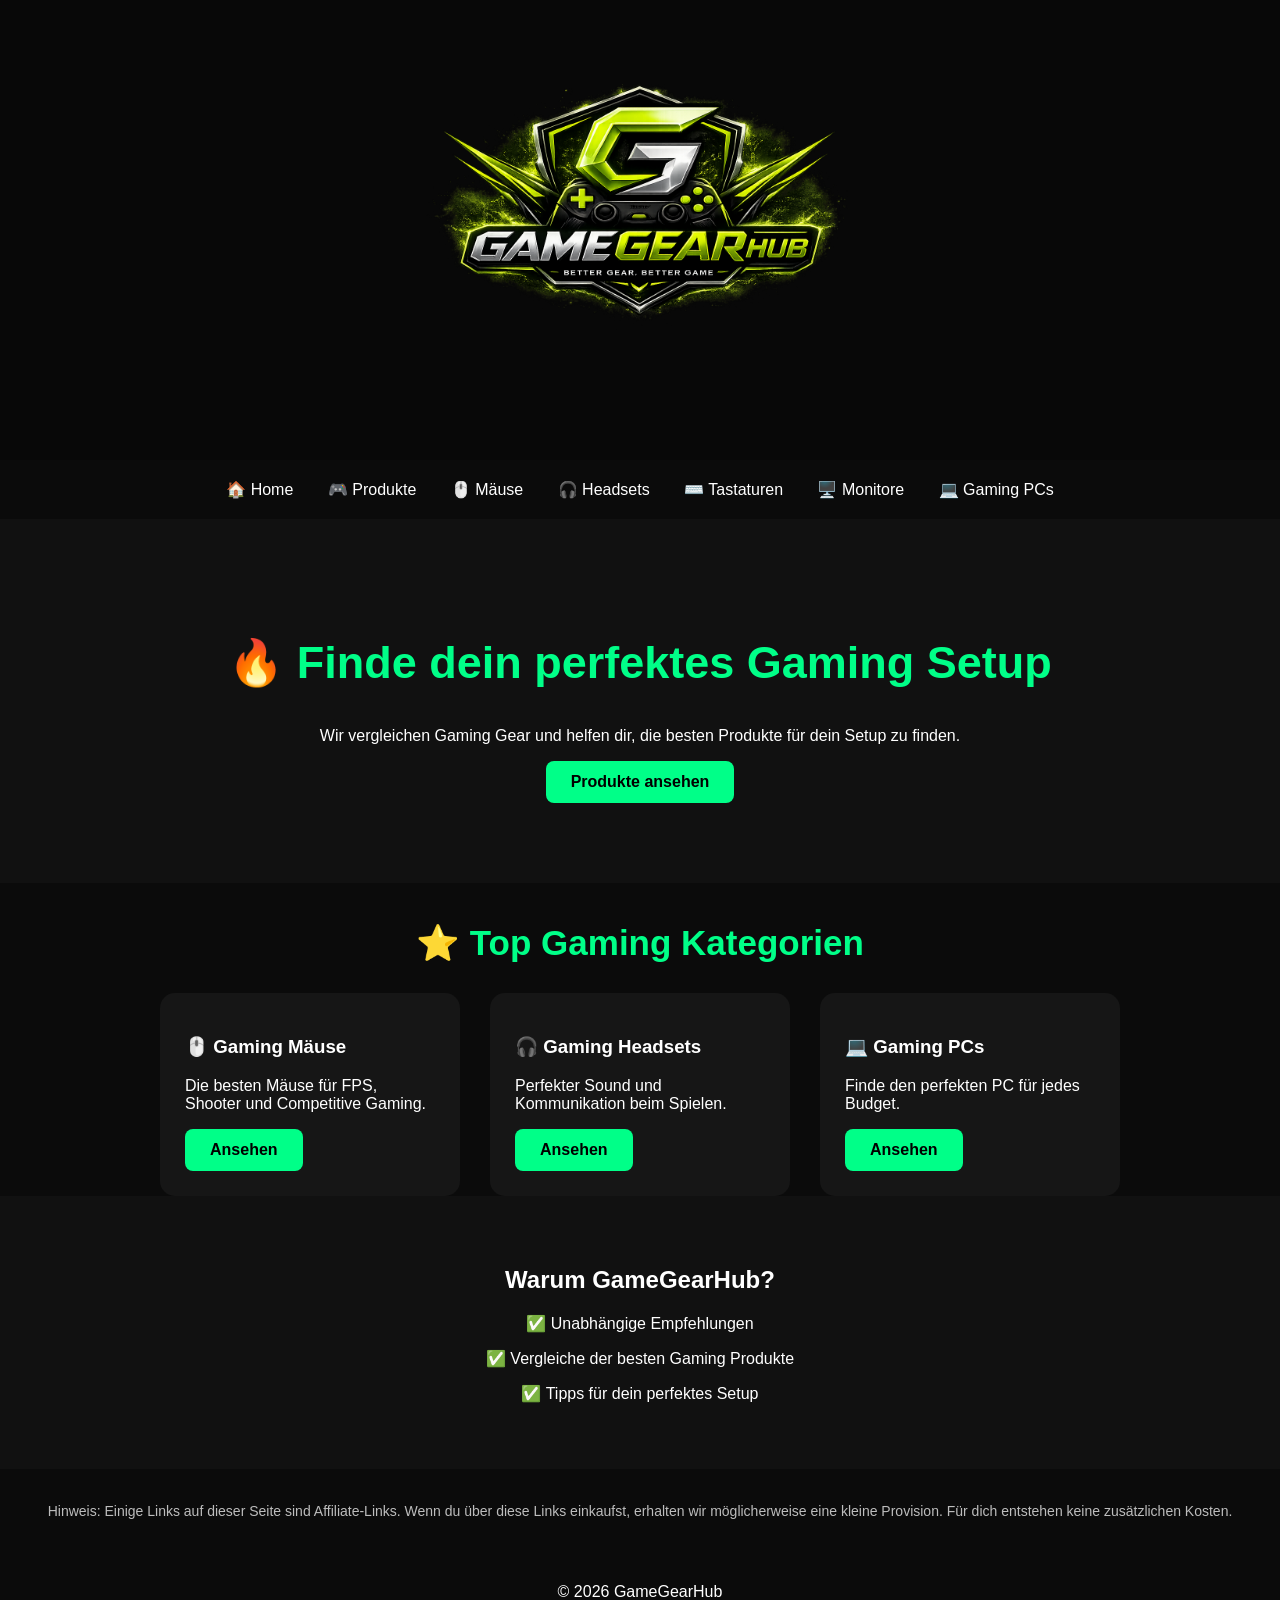
<file: index.html>
<!DOCTYPE html>
<html lang="de">

<head>

<meta charset="UTF-8">
<meta name="viewport" content="width=device-width, initial-scale=1.0">

<title>GameGearHub - Best Gaming Gear 2026</title>

<link rel="stylesheet" href="style.css">

</head>


<body>


<header class="main-header">
    <a href="index.html">
        <img src="images/logo.png" alt="GameGearHub Logo" class="logo">
    </a>
</header>



<nav>

<a href="index.html">🏠 Home</a>

<a href="products.html">🎮 Produkte</a>

<a href="categories/mouse.html">🖱️ Mäuse</a>

<a href="categories/headsets.html">🎧 Headsets</a>

<a href="categories/keyboards.html">⌨️ Tastaturen</a>

<a href="categories/monitors.html">🖥️ Monitore</a>

<a href="categories/gaming-pcs.html">💻 Gaming PCs</a>

</nav>




<section class="hero">

<h2>🔥 Finde dein perfektes Gaming Setup</h2>

<p>
Wir vergleichen Gaming Gear und helfen dir,
die besten Produkte für dein Setup zu finden.
</p>


<a class="buy" href="products.html">
Produkte ansehen
</a>


</section>




<section>

<h2 class="title">
⭐ Top Gaming Kategorien
</h2>


<div class="products">


<div class="card">

<h3>🖱️ Gaming Mäuse</h3>

<p>
Die besten Mäuse für FPS, Shooter und Competitive Gaming.
</p>

<a class="buy" href="categories/mouse.html">
Ansehen
</a>

</div>



<div class="card">

<h3>🎧 Gaming Headsets</h3>

<p>
Perfekter Sound und Kommunikation beim Spielen.
</p>

<a class="buy" href="categories/headsets.html">
Ansehen
</a>

</div>



<div class="card">

<h3>💻 Gaming PCs</h3>

<p>
Finde den perfekten PC für jedes Budget.
</p>

<a class="buy" href="categories/gaming-pcs.html">
Ansehen
</a>

</div>



</div>

</section>





<section class="why">


<h2>
Warum GameGearHub?
</h2>


<p>
✅ Unabhängige Empfehlungen
</p>

<p>
✅ Vergleiche der besten Gaming Produkte
</p>

<p>
✅ Tipps für dein perfektes Setup
</p>


</section>

<p class="affiliate-hinweis">
    Hinweis: Einige Links auf dieser Seite sind Affiliate-Links.
    Wenn du über diese Links einkaufst, erhalten wir möglicherweise eine kleine Provision.
    Für dich entstehen keine zusätzlichen Kosten.
</p>



<footer>

© 2026 GameGearHub

</footer>


</body>

</html>
</file>
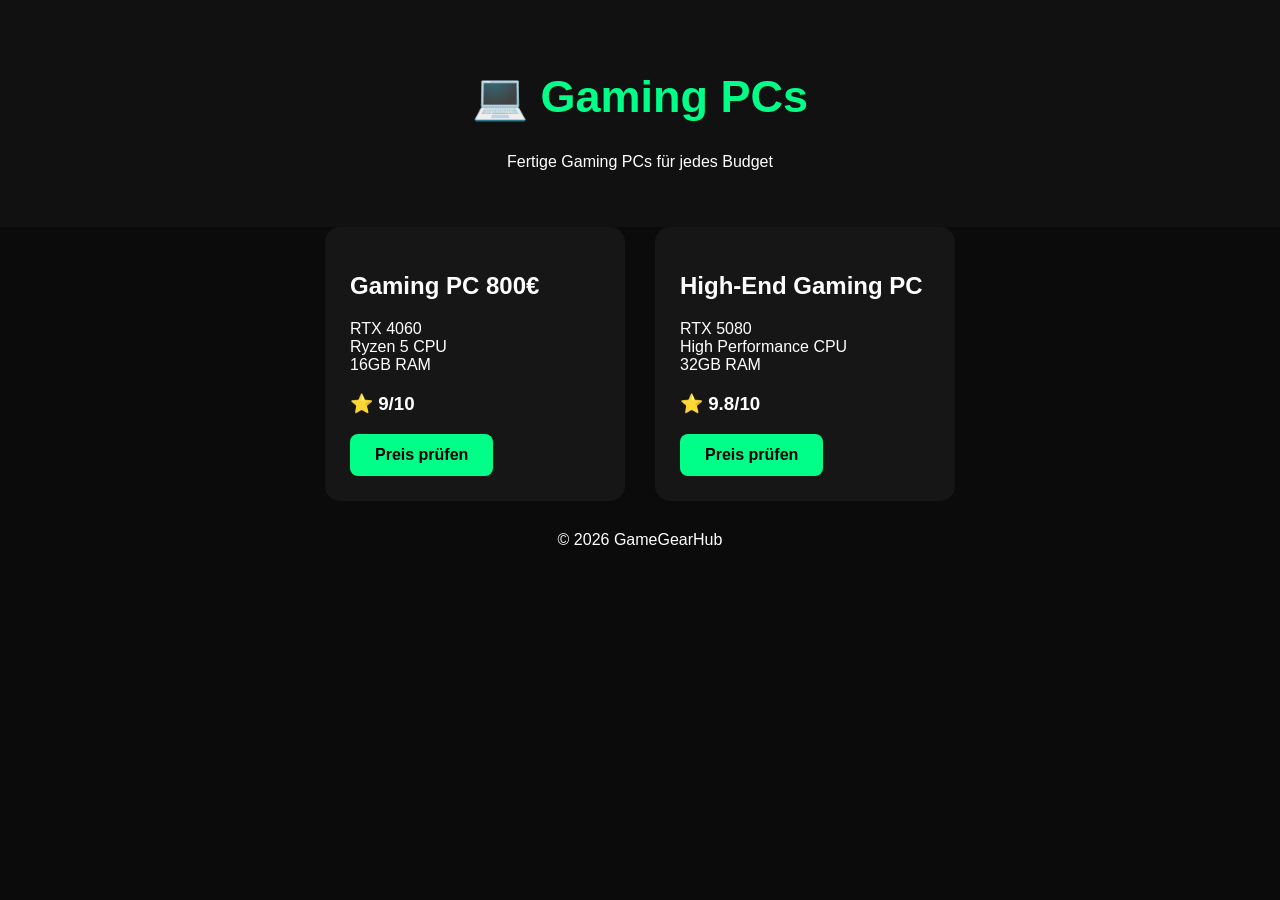
<file: categories/gaming-pcs.html>
<!DOCTYPE html>
<html lang="de">

<head>

<meta charset="UTF-8">

<title>Gaming PCs | GameGearHub</title>

<link rel="stylesheet" href="../style.css">

</head>


<body>


<header>

<h1>💻 Gaming PCs</h1>

<p>Fertige Gaming PCs für jedes Budget</p>

</header>



<section class="products">


<div class="card">

<h2>Gaming PC 800€</h2>

<p>

RTX 4060
<br>
Ryzen 5 CPU
<br>
16GB RAM

</p>

<h3>⭐ 9/10</h3>

<a class="buy" href="#">
Preis prüfen
</a>

</div>



<div class="card">

<h2>High-End Gaming PC</h2>

<p>

RTX 5080
<br>
High Performance CPU
<br>
32GB RAM

</p>

<h3>⭐ 9.8/10</h3>

<a class="buy" href="#">
Preis prüfen
</a>

</div>


</section>


<footer>

© 2026 GameGearHub

</footer>


</body>

</html>
</file>
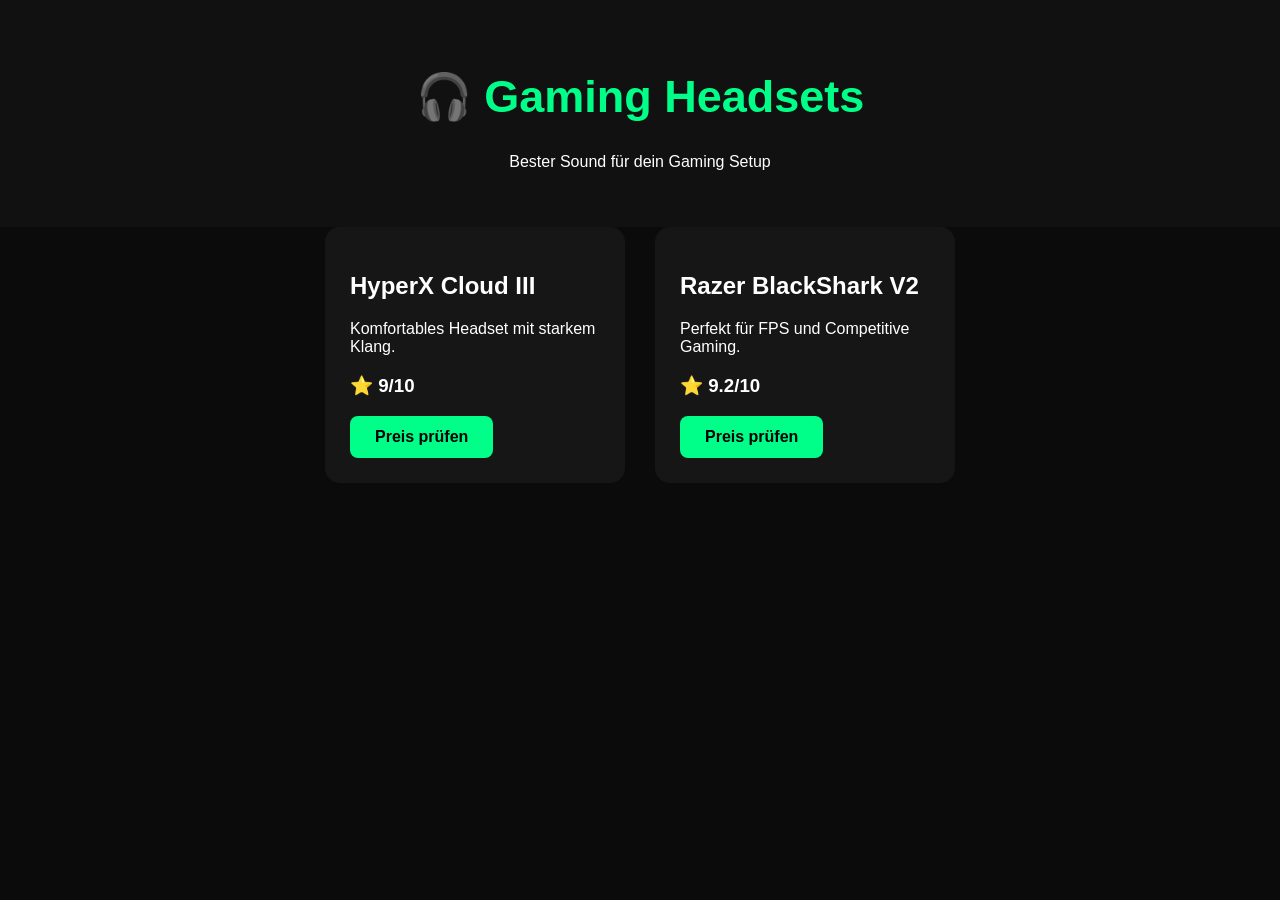
<file: categories/headsets.html>
<!DOCTYPE html>
<html lang="de">

<head>
<meta charset="UTF-8">
<title>Gaming Headsets</title>
<link rel="stylesheet" href="../style.css">
</head>

<body>

<header>
<h1>🎧 Gaming Headsets</h1>
<p>Bester Sound für dein Gaming Setup</p>
</header>


<section class="products">

<div class="card">

<h2>HyperX Cloud III</h2>

<p>
Komfortables Headset mit starkem Klang.
</p>

<h3>⭐ 9/10</h3>

<a class="buy" href="#">
Preis prüfen
</a>

</div>


<div class="card">

<h2>Razer BlackShark V2</h2>

<p>
Perfekt für FPS und Competitive Gaming.
</p>

<h3>⭐ 9.2/10</h3>

<a class="buy" href="#">
Preis prüfen
</a>

</div>


</section>


</body>
</html>
</file>
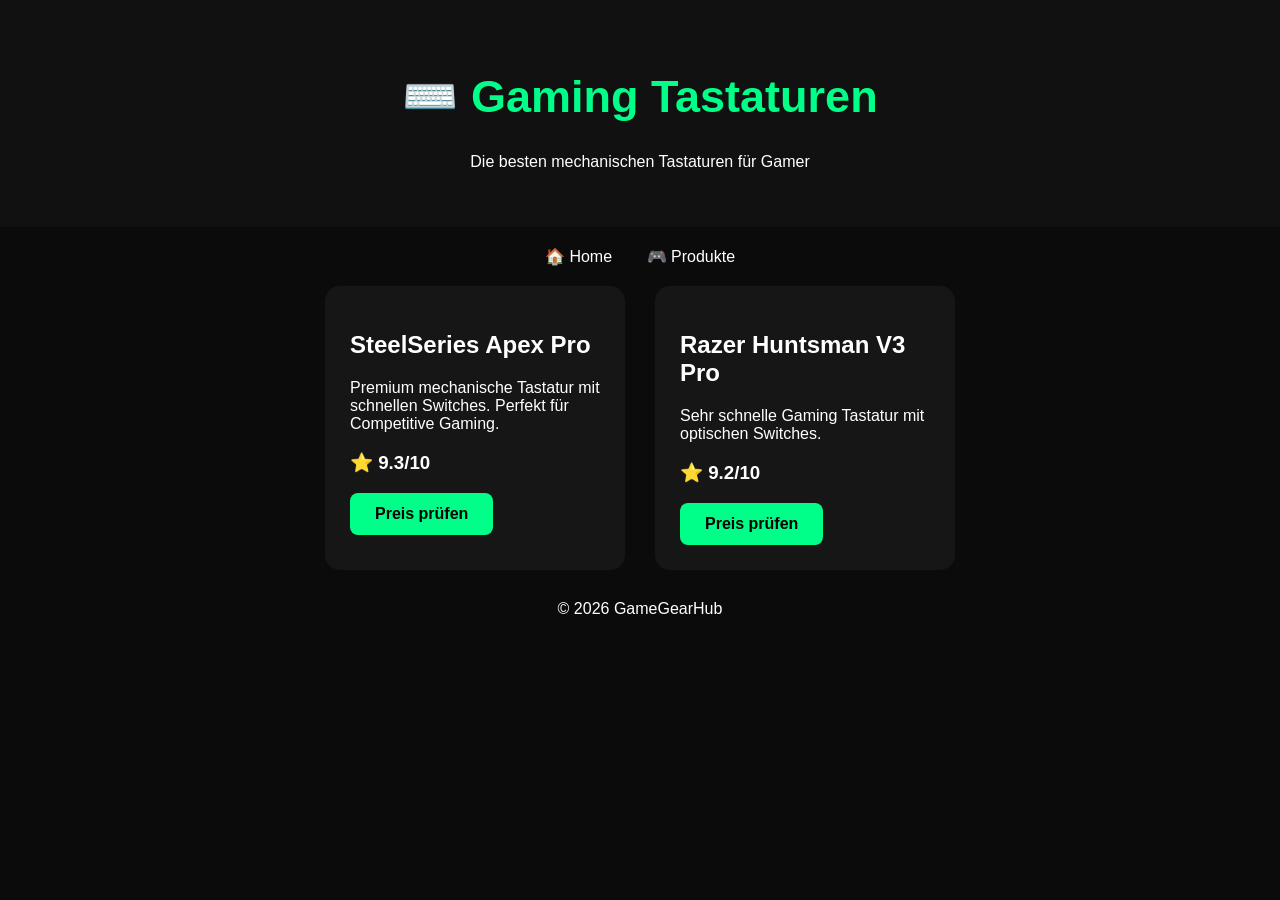
<file: categories/keyboards.html>
<!DOCTYPE html>
<html lang="de">

<head>
<meta charset="UTF-8">
<title>Gaming Tastaturen | GameGearHub</title>
<link rel="stylesheet" href="../style.css">
</head>

<body>

<header>
<h1>⌨️ Gaming Tastaturen</h1>
<p>Die besten mechanischen Tastaturen für Gamer</p>
</header>


<nav>
<a href="../index.html">🏠 Home</a>
<a href="../products.html">🎮 Produkte</a>
</nav>


<section class="products">

<div class="card">

<h2>SteelSeries Apex Pro</h2>

<p>
Premium mechanische Tastatur mit schnellen Switches.
Perfekt für Competitive Gaming.
</p>

<h3>⭐ 9.3/10</h3>

<a class="buy" href="#">
Preis prüfen
</a>

</div>


<div class="card">

<h2>Razer Huntsman V3 Pro</h2>

<p>
Sehr schnelle Gaming Tastatur mit optischen Switches.
</p>

<h3>⭐ 9.2/10</h3>

<a class="buy" href="#">
Preis prüfen
</a>

</div>


</section>


<footer>
© 2026 GameGearHub
</footer>


</body>
</html>
</file>
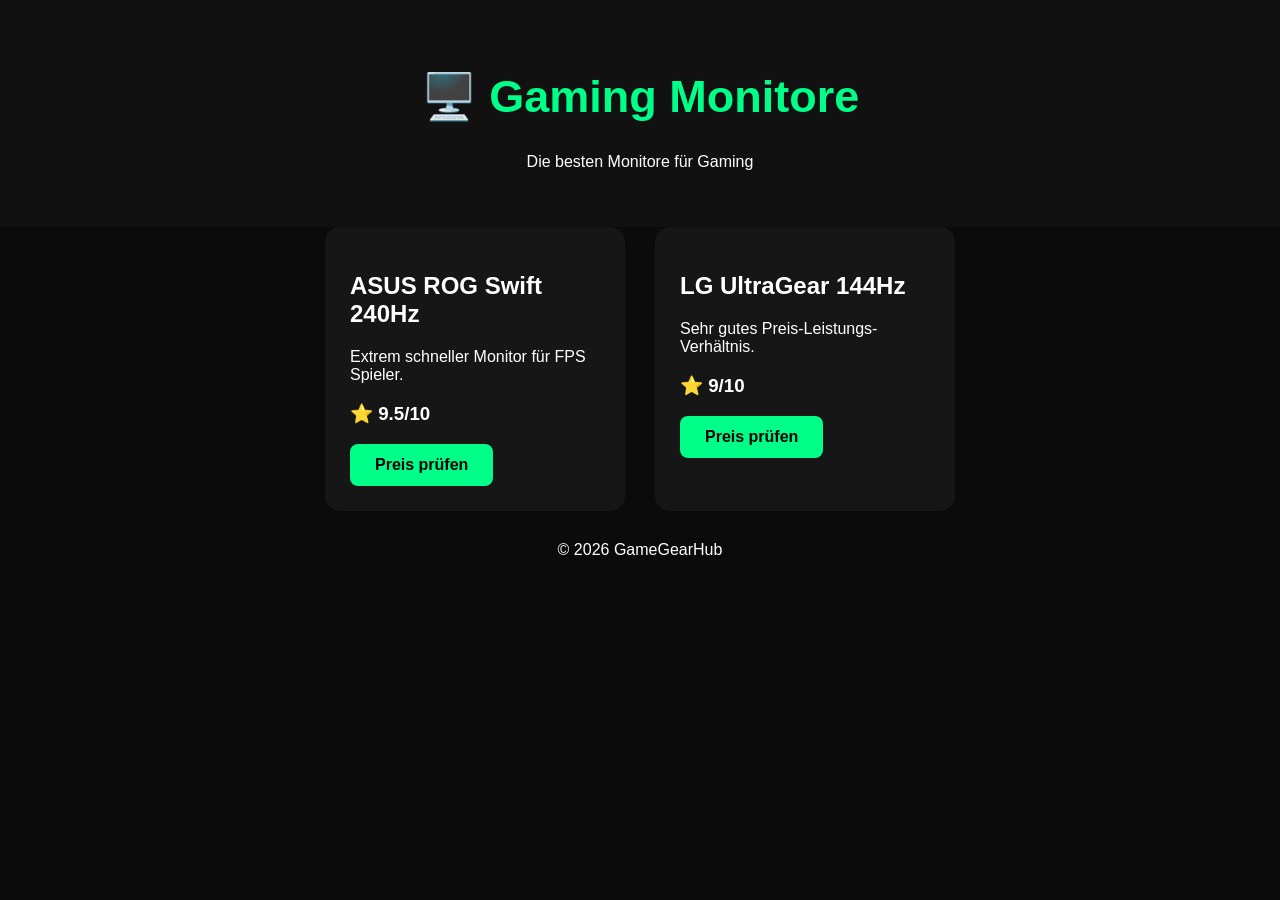
<file: categories/monitors.html>
<!DOCTYPE html>
<html lang="de">

<head>
<meta charset="UTF-8">
<title>Gaming Monitore | GameGearHub</title>
<link rel="stylesheet" href="../style.css">
</head>


<body>


<header>

<h1>🖥️ Gaming Monitore</h1>

<p>Die besten Monitore für Gaming</p>

</header>


<section class="products">


<div class="card">

<h2>ASUS ROG Swift 240Hz</h2>

<p>
Extrem schneller Monitor für FPS Spieler.
</p>

<h3>⭐ 9.5/10</h3>

<a class="buy" href="#">
Preis prüfen
</a>

</div>



<div class="card">

<h2>LG UltraGear 144Hz</h2>

<p>
Sehr gutes Preis-Leistungs-Verhältnis.
</p>

<h3>⭐ 9/10</h3>

<a class="buy" href="#">
Preis prüfen
</a>

</div>


</section>


<footer>
© 2026 GameGearHub
</footer>


</body>

</html>
</file>
<file: style.css>
body {
    margin: 0;
    font-family: Arial, sans-serif;
    background: #0b0b0b;
    color: white;
}

header {
    text-align: center;
    padding: 40px;
    background: #111;
}

header h1 {
    color: #00ff88;
    font-size: 45px;
}

nav {
    text-align: center;
    padding: 20px;
}

nav a {
    color: white;
    margin: 15px;
    text-decoration: none;
}

.hero {
    text-align: center;
    padding: 50px;
}

.products {
    display: flex;
    justify-content: center;
    gap: 20px;
}

.card {
    background: #161616;
    padding: 25px;
    width: 250px;
    border-radius: 15px;
}

button {
    background: #00ff88;
    border: none;
    padding: 10px;
    cursor: pointer;
}

footer {
    text-align: center;
    padding: 30px;
}
.title {
text-align:center;
margin-top:40px;
}


.products {
display:flex;
justify-content:center;
gap:30px;
flex-wrap:wrap;
}


.card img {
width:100%;
border-radius:10px;
}


.card {
transition:0.3s;
}


.card:hover {
transform:translateY(-10px);
}


.rating {
color:#00ff88;
font-size:20px;
}


.buy {

display:inline-block;
background:#00ff88;
color:black;
padding:12px 25px;
border-radius:8px;
text-decoration:none;
font-weight:bold;

}


.buy:hover {

background:white;

}
.main-header {
    background: #080808;
    display: flex;
    justify-content: center;
    align-items: center;
    padding: 0;
}


.hero {

text-align:center;

padding:80px 20px;

background:#111;

}


.hero h2 {

font-size:45px;

color:#00ff88;

}


.why {

text-align:center;

padding:50px;

background:#111;

}


nav a:hover {

color:#00ff88;

}


.title {

font-size:35px;

color:#00ff88;

}
.logo {
    width: 600px;
    height: auto;
    display: block;
}

.logo-link {
    display: inline-block;
}

.main-header {
    text-align: center;
    padding: 30px 20px;
    background: #080808;
}
.affiliate-hinweis {
    font-size: 14px;
    color: #bdbdbd;
    text-align: center;
    padding: 20px;
}
.product-card{
    background:#151515;
    border-radius:15px;
    padding:20px;
    max-width:350px;
    margin:30px auto;
    text-align:center;
    box-shadow:0 0 20px rgba(0,255,0,.15);
}

.product-card img{
    width:100%;
    border-radius:10px;
}

.product-card h2{
    color:white;
}

.product-card p{
    color:#cfcfcf;
    line-height:1.6;
}

.buy-btn{
    display:inline-block;
    margin-top:15px;
    padding:12px 25px;
    background:#8cff00;
    color:black;
    font-weight:bold;
    text-decoration:none;
    border-radius:8px;
}

.buy-btn:hover{
    background:#73d600;
}
</file>
